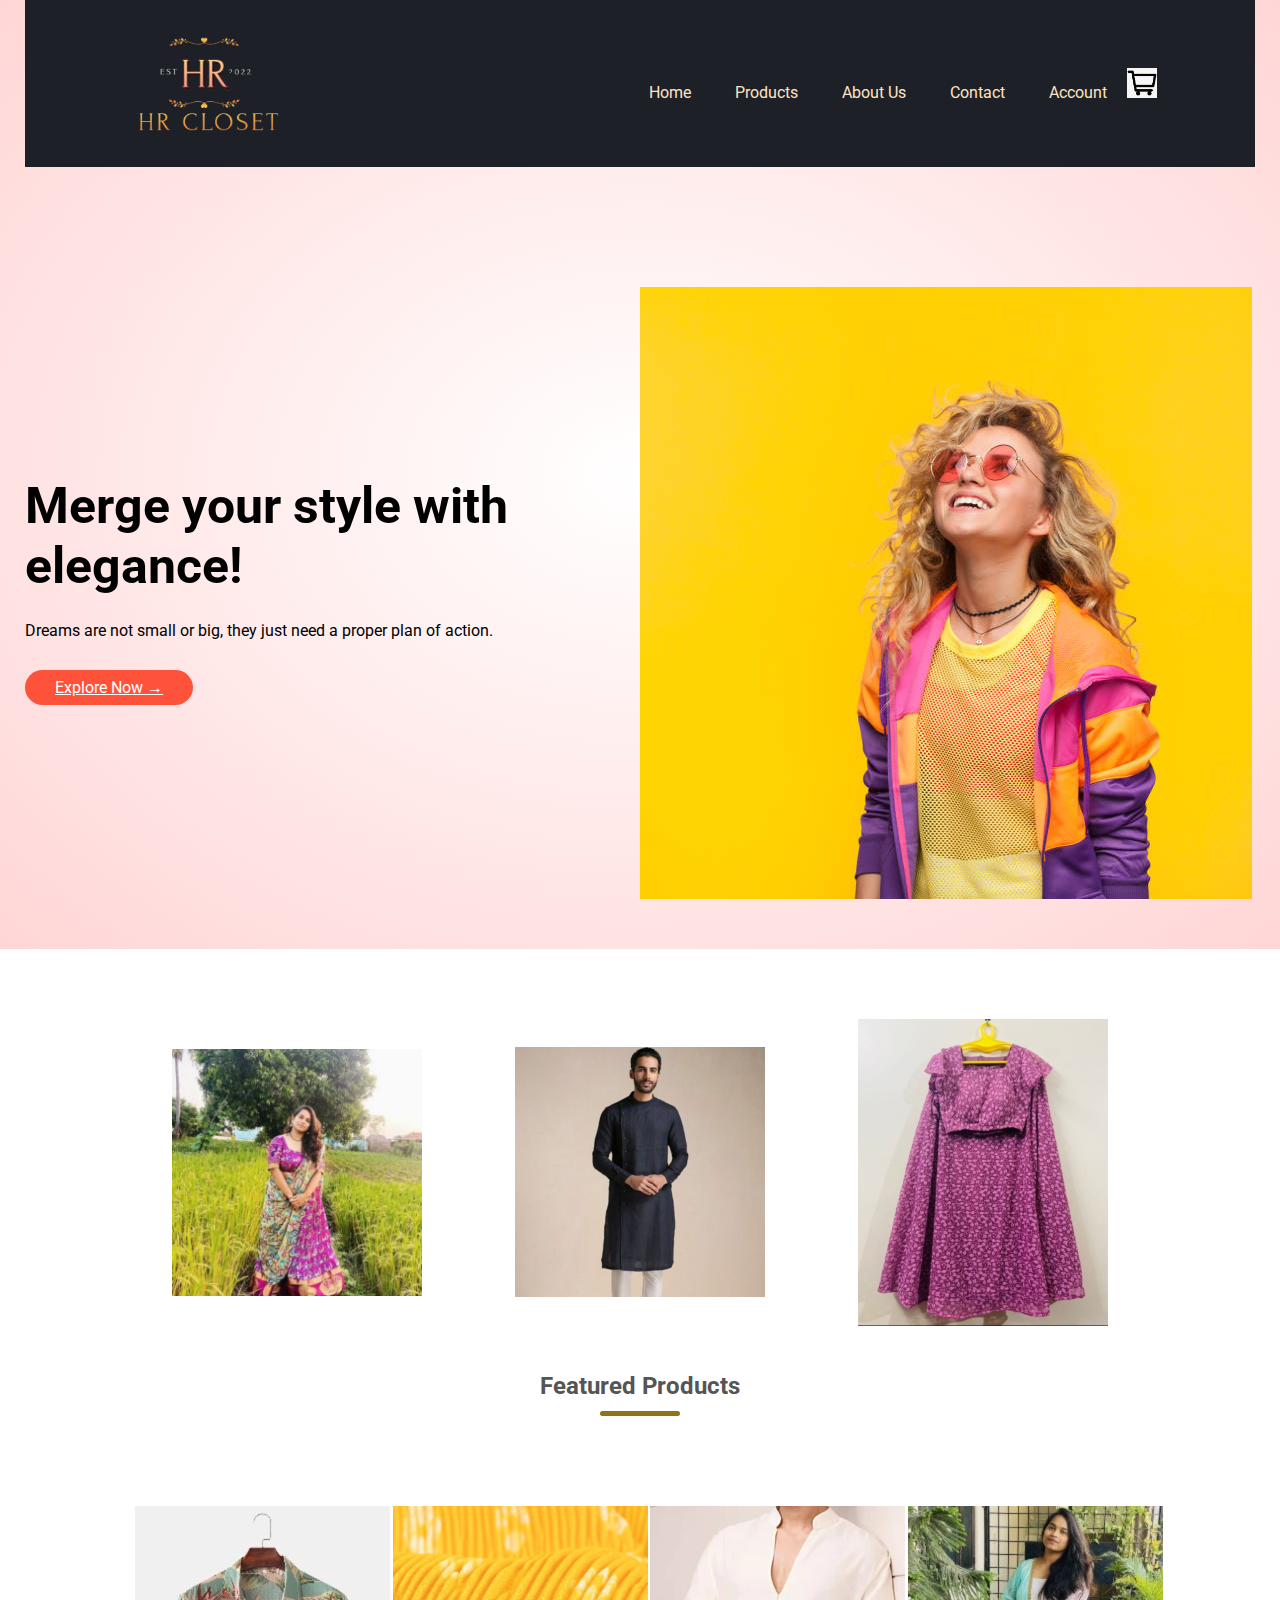
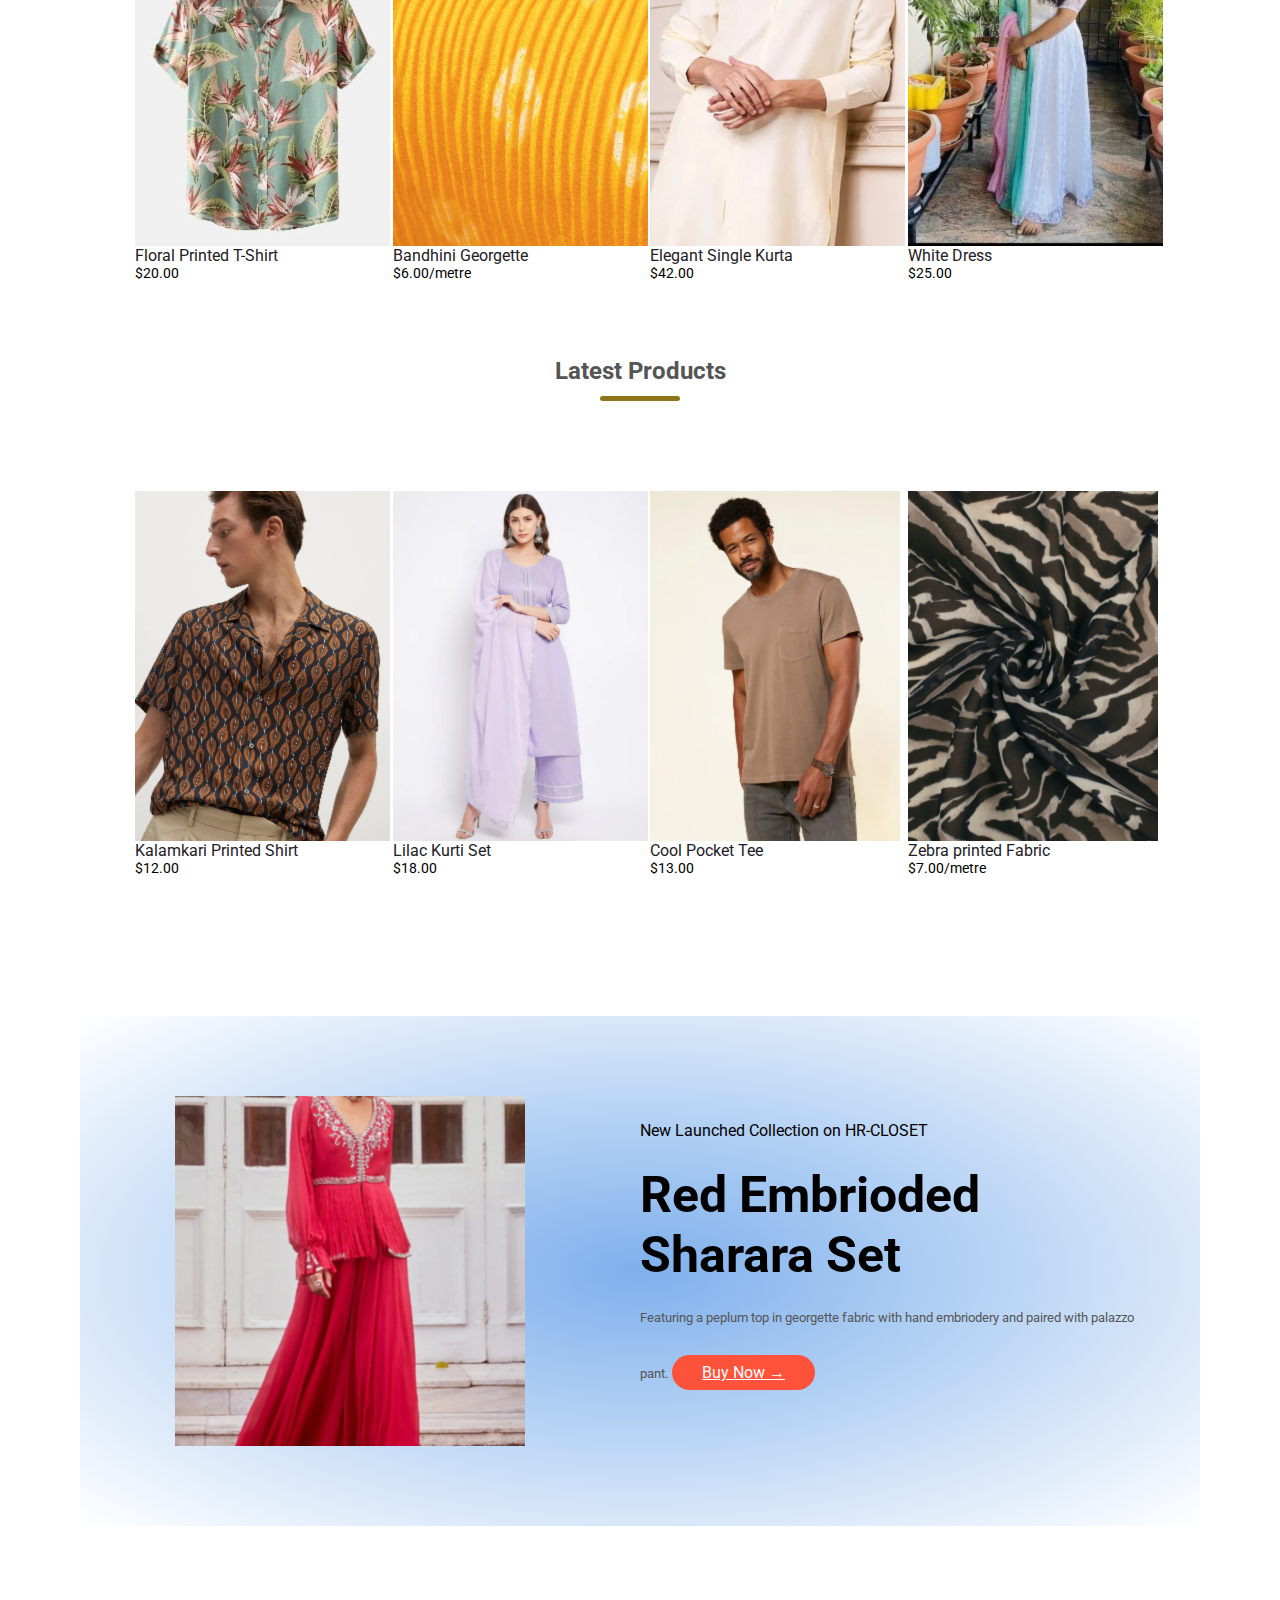
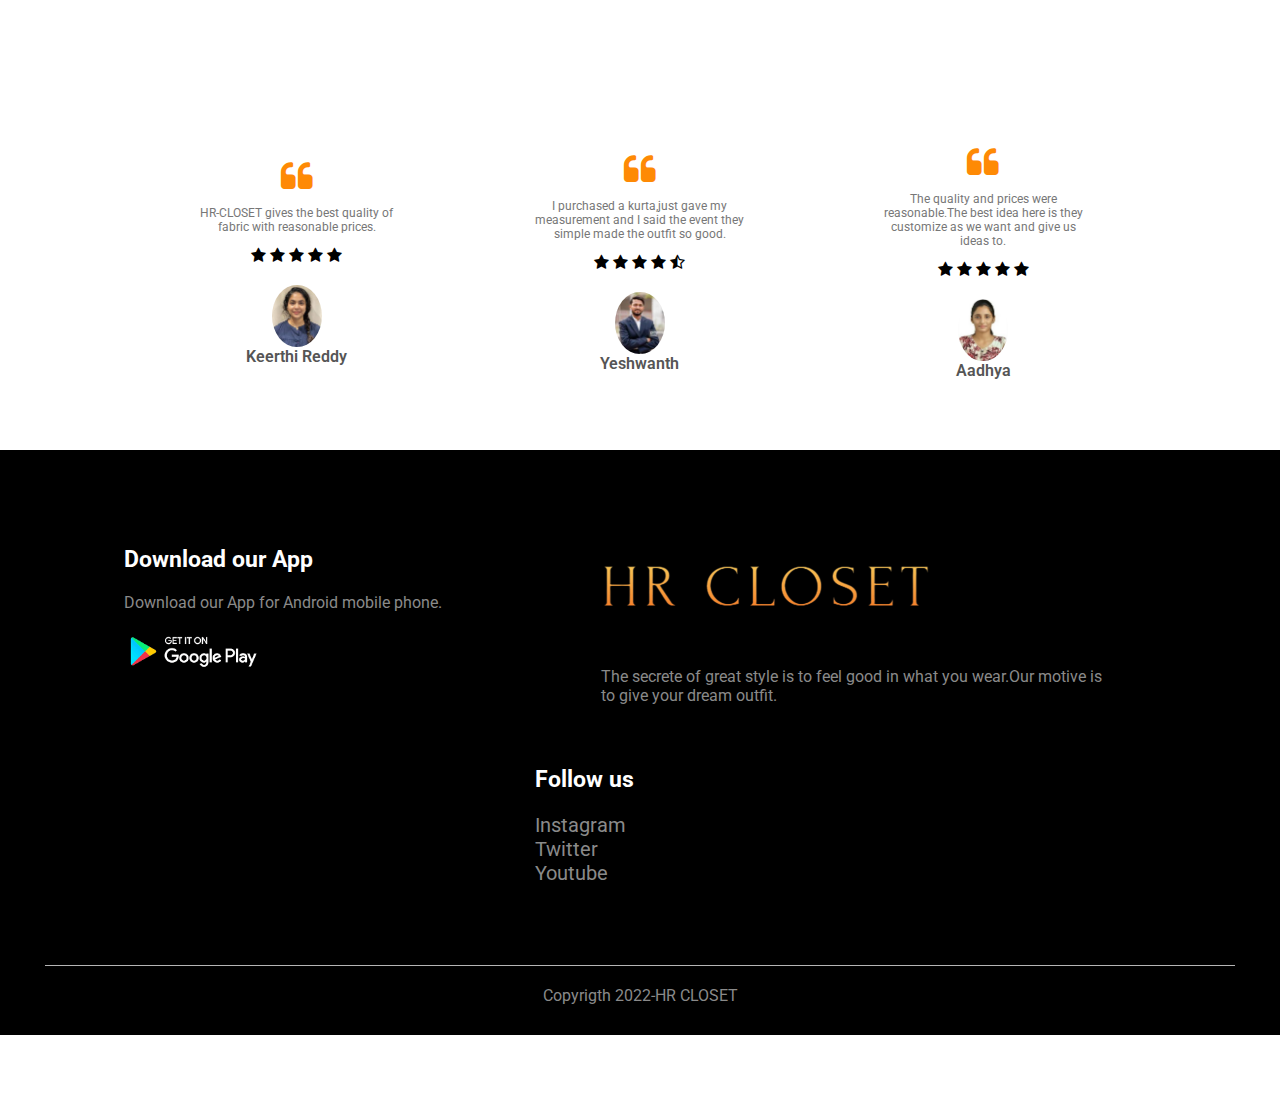
<file: index.html>
<html>
    <head>
        <meta name="viewport" content="width=device-width", intial-scale="1.0">
        <title>HR CLOSET</title>
        <link rel="stylesheet" href="des.css">
        <link href="https://fonts.googleapis.com/css2?family=Roboto:ital,wght@1,300&display=swap" rel="stylesheet">
        <link rel="stylesheet" href="https://cdnjs.cloudflare.com/ajax/libs/font-awesome/4.7.0/css/font-awesome.min.css">
        
    </head>
    <body> 
        <div class="header">
        <div class="container">
        <div class = "navbar">
            <nav>
               <img src="HR-removebg-preview.png" class="logo">
                <ul id="menuitems">
                    <li><a href="index.html">Home</a></li>
                    <li><a href="products.html">Products</a></li>
                    <li><a href="">About Us</a></li>
                    <li><a href="">Contact</a></li>
                    <li><a href="">Account</a></li>
                </ul>
           
                <img src="cart2.png" width="30px" height="30px">
                <img src="menu.png" class="menu" onclick="menutoggle()">
            </nav>
            
        </div>
        <div class = "row">
            <div class="col-2">
                <h1>Merge your style with elegance!</h1>
                <p>Dreams are not small or big, they just need a proper plan of action.</p>
                <a href="" class="btn">Explore Now &#8594;</a>
            </div>
            <div class="col-2">
              <img src="pic model.png">
            </div>
        </div>
    </div>
</div>


<!------featured categories------>
<div class="categories">
    <div class="small-container">
         <div class="row">
            <div class="col-3">
              <img src="My project (1).jpg">
            </div>
            <div class="col-3">
                <img src="My project-1.png">
            </div>
            <div class="col-3">
                <img src="My project (2).jpg">
            </div>
           </div>
    </div>
    <!--featured products-->    
    <div class="small-container">
        <h2 class="title">Featured Products</h2>
    <div class="row">
        <div class="col-4">
            <img src="shirt1.jpg" >
            <h4>Floral Printed T-Shirt</h4>
           <p>$20.00</p>
        </div>
        <div class="col-4">
            <img src="fab1.png" >
            <h4>Bandhini Georgette</h4>
           <p>$6.00/metre</p>
        </div>
        <div class="col-4">
            <img src="shirt2.png" >
            <h4>Elegant Single Kurta</h4>
           <p>$42.00</p>
        </div>
        <div class="col-4">
            <img src="dress2.jpg" >
            <h4>White Dress</h4>
           <p>$25.00</p>
        </div>
    </div>  
    <h2 class="title">Latest Products</h2>
    <div class="row">
        <div class="col-4">
            <img src="M1.png" >
            <h4>Kalamkari Printed Shirt</h4>
           <p>$12.00</p>
        </div>
        <div class="col-4">
            <img src="W1.png" >
            <h4>Lilac Kurti Set</h4>
           <p>$18.00</p>
        </div>
        <div class="col-4">
            <img src="M4.png" >
            <h4>Cool Pocket Tee</h4>
           <p>$13.00</p>
        </div>
        <div class="col-4">
            <img src="w5.png" >
            <h4>Zebra printed Fabric</h4>
           <p>$7.00/metre</p>
        </div>
    </div>  
</div>
<!------Offered------>
<div class="offer">
    <div class="small-container">
        <div class="row">
        <div class="col-2">
            <img src="w2.png" class="offer-img">
        </div>
        <div class="col-2">
            <p>New Launched Collection on HR-CLOSET</p>
            <h1>Red Embrioded Sharara Set</h1>
            <small>Featuring a peplum top in georgette fabric with hand embriodery and paired with palazzo pant.</small>
            <a href="" class="btn">Buy Now &#8594;</a>
        </div>
        </div>
    </div>
</div>

<!----testimonial---->
<div class="testimonial">
    <div class="small-container">
        <div class="row">
            <div class="col-3">
                <i class="fa fa-quote-left" ></i>
                <p>HR-CLOSET gives the best quality of fabric with reasonable prices.</p>
                <div class="rating">
                    <i class="fa fa-star" ></i>
                    <i class="fa fa-star" ></i>
                    <i class="fa fa-star" ></i>
                    <i class="fa fa-star" ></i>
                    <i class="fa fa-star" ></i>
                </div>
                <img src="user-1.jpeg">
                <h3>Keerthi Reddy</h3>
            </div>
            <div class="col-3">
                <i class="fa fa-quote-left" ></i>
                <p>I purchased a kurta,just gave my measurement and I said the event they simple made the outfit so good.</p>
                <div class="rating">
                    <i class="fa fa-star" ></i>
                    <i class="fa fa-star" ></i>
                    <i class="fa fa-star" ></i>
                    <i class="fa fa-star" ></i>
                    <i class="fa fa-star-half-o"></i>
                </div>
                <img src="user-2.jpg">
                <h3>Yeshwanth</h3>
            </div>
            <div class="col-3">
                <i class="fa fa-quote-left" ></i>
                <p>The quality and prices were reasonable.The best idea here is they customize as we want and give us ideas to.</p>
                <div class="rating">
                    <i class="fa fa-star" ></i>
                    <i class="fa fa-star" ></i>
                    <i class="fa fa-star" ></i>
                    <i class="fa fa-star" ></i>
                    <i class="fa fa-star" ></i>
                </div>
                <img src="user-3.jpg">
                <h3>Aadhya</h3>
            </div>
        </div>
    </div>
</div>
<!-----footer----->
<div class="footer">
    <div class="container">
        <div class="row">
            <div class="footer col-1">
                <h3>Download our App</h3>
                <p>Download our App for Android mobile phone.</p>
                <div class="app-logo">
                  <img src="app logo.png">
            </div>
            </div>
            <div class="footer col-2">
                <img src="hr.png">
                <p>The secrete of great style is to feel good in what you wear.Our motive is <br>to give your dream outfit.</p>
            </div>
            <div class="footer col-3">
                <h3>Follow us</h3>
                <ul>
                    <li>Instagram</li>
                    <li>Twitter</li>
                    <li>Youtube</li>
                </ul>
            </div>
        </div>
        <hr>
        <p class="copyright">Copyrigth 2022-HR CLOSET</p>
    </div>
</div>
<!----js for toogle menu---->
<script>
    var menuitems= document.getElementById("menuitems");

    menuitems.style.maxHeight="0px";

    function menutoggle(){
    if( menuitems.style.maxHeight == "0px")
    {
        menuitems.style.maxHeight="200px";
    }
    else{
        menuitems.style.maxHeight="0px"
    }
    }
</script>
   </body>
</html>
</file>
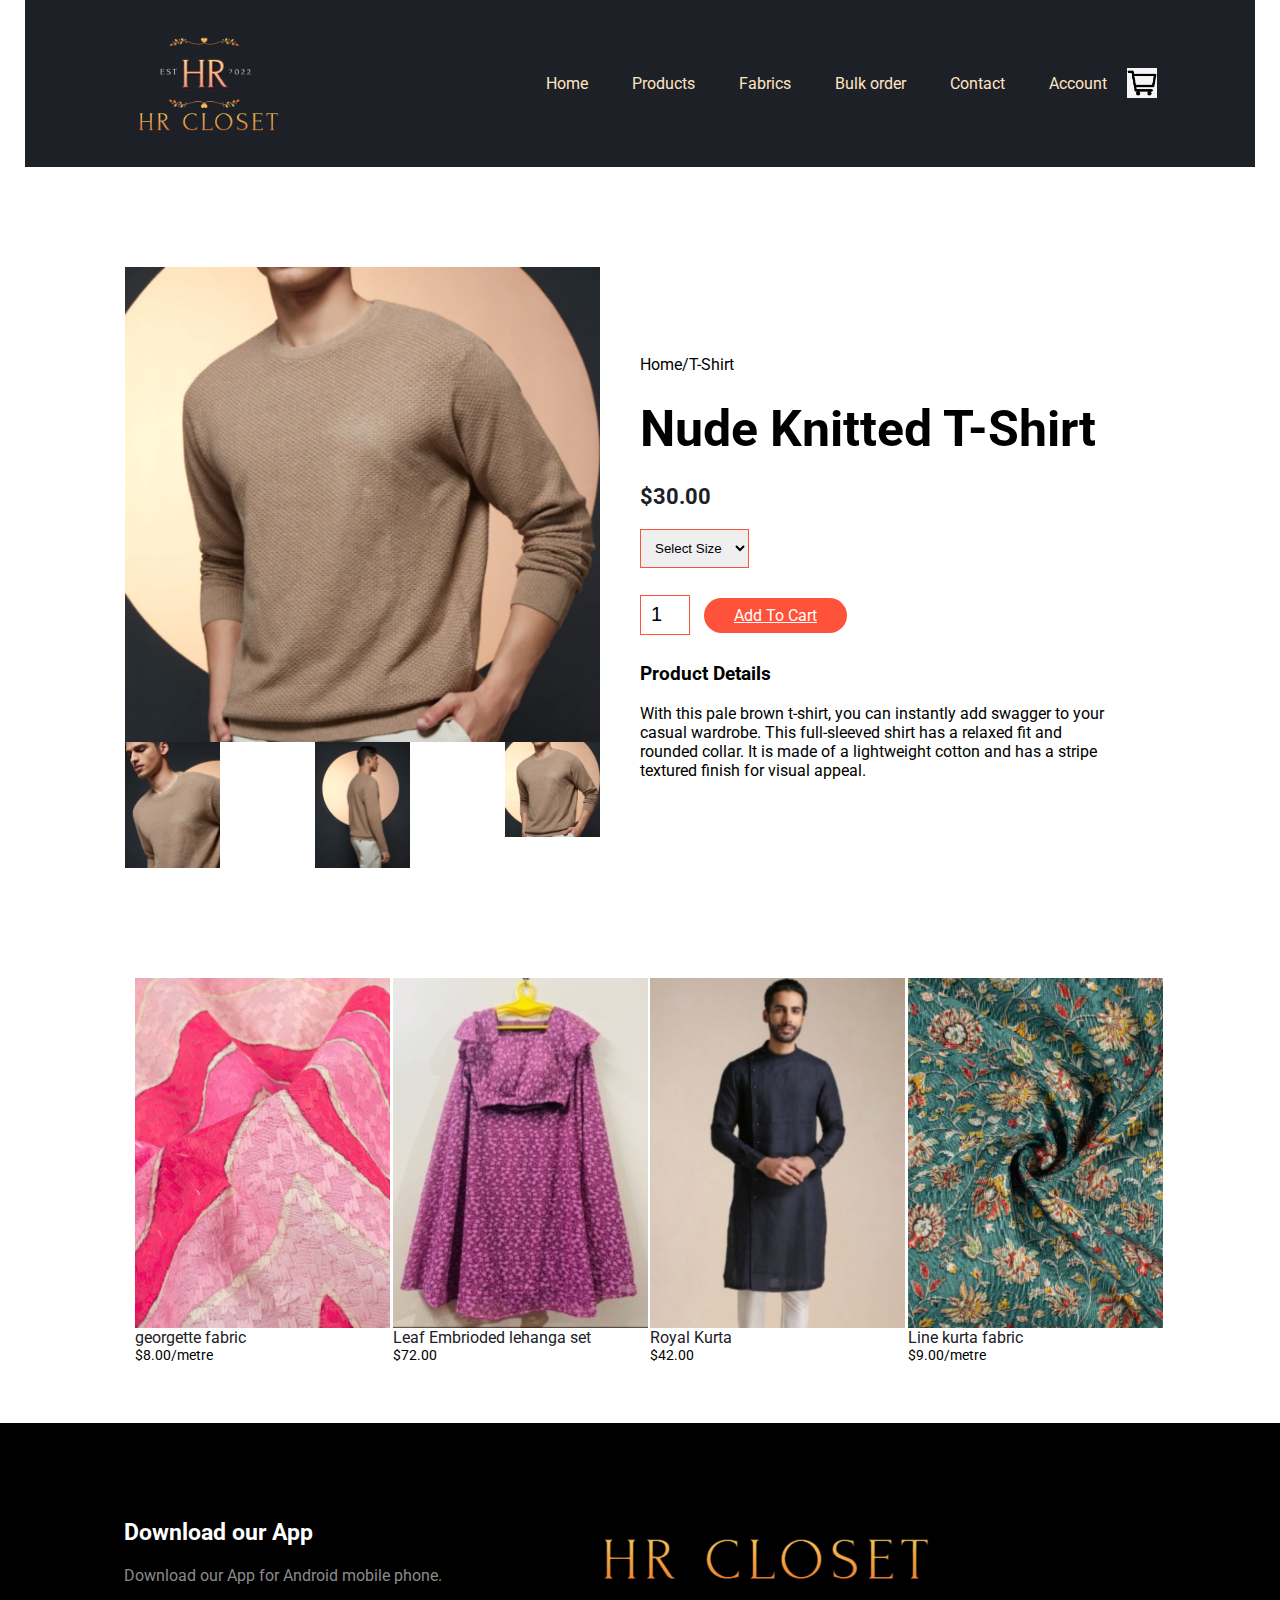
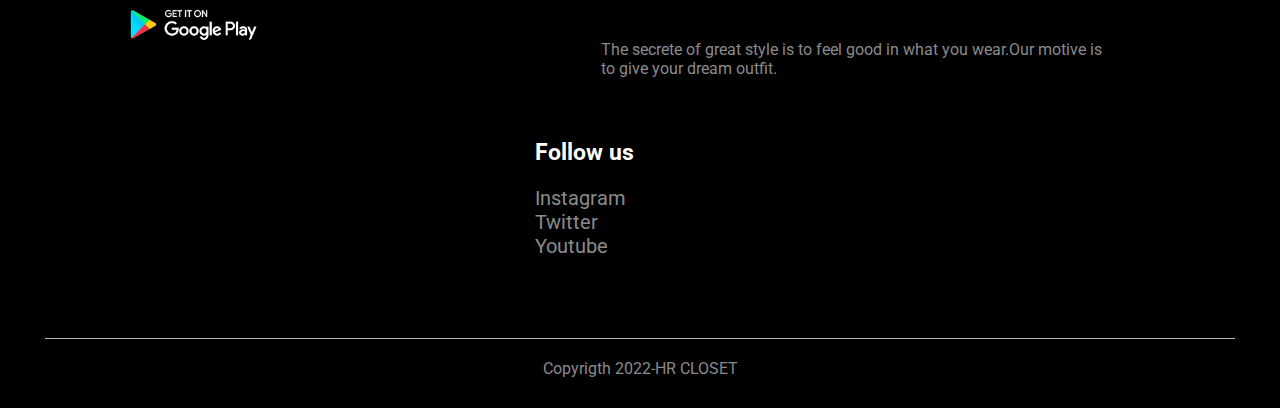
<file: productdetails.html>
<html>
    <head>
        <meta name="viewport" content="width=device-width", intial-scale="1.0">
        <title>All Products-HR CLOSET</title>
        <link rel="stylesheet" href="des.css">
        <link href="https://fonts.googleapis.com/css2?family=Roboto:ital,wght@1,300&display=swap" rel="stylesheet">
        <link rel="stylesheet" href="https://cdnjs.cloudflare.com/ajax/libs/font-awesome/4.7.0/css/font-awesome.min.css">
        
    </head>
    <body> 
        
        <div class="container">
        <div class = "navbar">
            <nav>
               <img src="HR-removebg-preview.png" class="logo">
                <ul id="menuitems">
                    <li><a href="">Home</a></li>
                    <li><a href="">Products</a></li>
                    <li><a href="">Fabrics</a></li>
                    <li><a href="">Bulk order</a></li>
                    <li><a href="">Contact</a></li>
                    <li><a href="">Account</a></li>
                </ul>
           
                <img src="cart2.png" width="30px" height="30px">
                <img src="menu.png" class="menu" onclick="menutoggle()">
            </nav>
            </div>
    </div>
    <!----single product details---->
    <div class="small-container single-product">
        <div class="row">
            <div class="col-2">
               <img src="m3.png" width="100%" id="ProductImg" class="small-img">
               <div class="small-img-row">
                <div class="small-img-col">
                    <img src="m31.png" width="100%" class="small-img">
                </div>
                <div class="small-img-col">
                    <img src="m32.png" width="100%" class="small-img">
                </div>
                <div class="small-img-col">
                    <img src="m3.png" width="100%" class="small-img">
                </div>
               
               </div>
            </div>
            <div class="col-2">
                <p>Home/T-Shirt</p>
                <h1>Nude Knitted T-Shirt</h1>
                <h4>$30.00</h4>
                <select>
                   <option>Select Size</option>
                   <option>XXL</option>
                   <option>XL</option>
                   <option>L</option>
                   <option>M</option>
                   <option>S</option>
                </select>
                <input type="number" value="1">
                <a href="" class="btn">Add To Cart</a>
                <h3>Product Details</h3>
                <br>
                <p>With this pale brown t-shirt, you can instantly add swagger to your casual wardrobe. This full-sleeved shirt has a relaxed fit and rounded collar. It is made of a lightweight cotton and has a stripe textured finish for visual appeal.</p>
                </div>
        </div>
    </div>

   <div class="small-container">
        <div class="row">
    <div class="col-4">
        <img src="p3.png" >
        <h4>georgette fabric</h4>
       <p>$8.00/metre</p>
    </div>
    <div class="col-4">
        <img src="cl1.jpg" >
        <h4>Leaf Embrioded lehanga set</h4>
       <p>$72.00</p>
    </div>
    <div class="col-4">
        <img src="cl4.png" >
        <h4>Royal Kurta</h4>
       <p>$42.00</p>
    </div>
    <div class="col-4">
        <img src="c5.png" >
        <h4>Line kurta fabric</h4>
       <p>$9.00/metre</p>
    </div>
</div>  
  </div>



<!-----footer----->
<div class="footer">
    <div class="container">
        <div class="row">
            <div class="footer col-1">
                <h3>Download our App</h3>
                <p>Download our App for Android mobile phone.</p>
                <div class="app-logo">
                  <img src="app logo.png">
            </div>
            </div>
            <div class="footer col-2">
                <img src="hr.png">
                <p>The secrete of great style is to feel good in what you wear.Our motive is <br>to give your dream outfit.</p>
            </div>
            <div class="footer col-3">
                <h3>Follow us</h3>
                <ul>
                    <li>Instagram</li>
                    <li>Twitter</li>
                    <li>Youtube</li>
                </ul>
            </div>
        </div>
        <hr>
        <p class="copyright">Copyrigth 2022-HR CLOSET</p>
    </div>
</div>
<!----js for toogle menu---->
<script>
    var menuitems= document.getElementById("menuitems");

   

    function menutoggle(){
    if( menuitems.style.maxHeight == "0px")
    {
        menuitems.style.maxHeight="200px";
    }
    else{
        menuitems.style.maxHeight="0px";
    }
}
</script>
<!---js for product gallery--->
<script>
    var ProductImg = document.getElementById("ProductImg");
    var SmallImg = document.getElementsByClassName("small-img");

    SmallImg[0].onclick=function()
    {
        ProductImg.src=SmallImg[0].src;
    }
    SmallImg[1].onclick=function()
    {
        ProductImg.src=SmallImg[1].src;
    }
    SmallImg[2].onclick=function()
    {
        ProductImg.src=SmallImg[2].src;
    }
    SmallImg[3].onclick=function()
    {
        ProductImg.src=SmallImg[3].src;
    }
</script>
   </body>
</html>
</file>
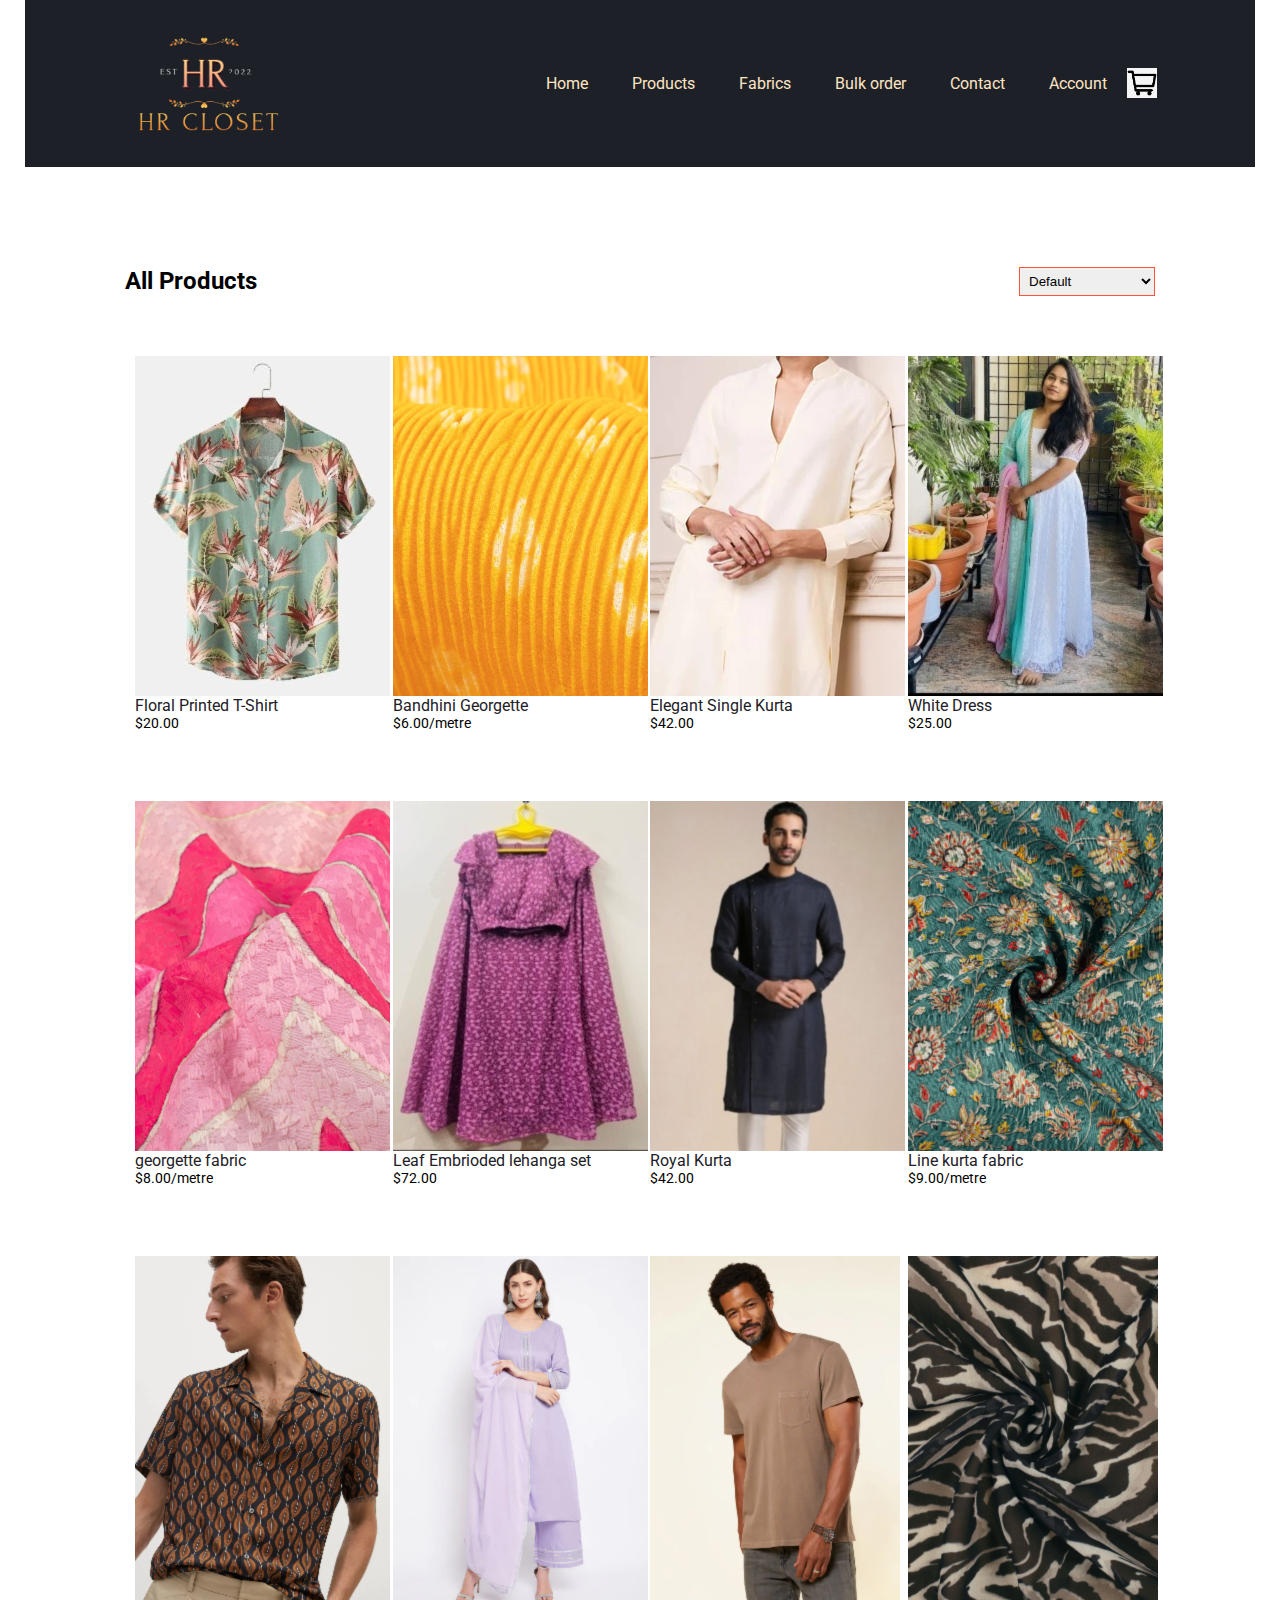
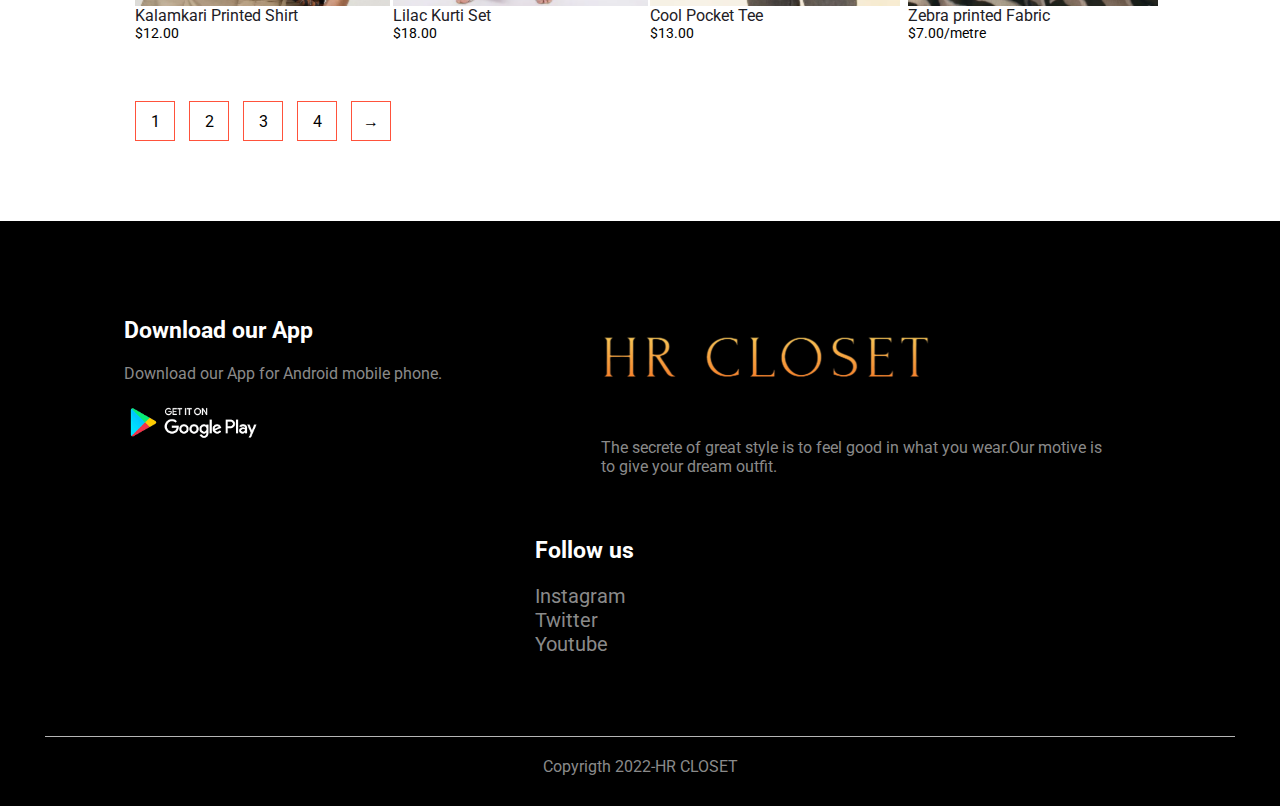
<file: products.html>
<html>
    <head>
        <meta name="viewport" content="width=device-width", intial-scale="1.0">
        <title>All Products-HR CLOSET</title>
        <link rel="stylesheet" href="des.css">
        <link href="https://fonts.googleapis.com/css2?family=Roboto:ital,wght@1,300&display=swap" rel="stylesheet">
        <link rel="stylesheet" href="https://cdnjs.cloudflare.com/ajax/libs/font-awesome/4.7.0/css/font-awesome.min.css">
        
    </head>
    <body> 
        
        <div class="container">
        <div class = "navbar">
            <nav>
               <img src="HR-removebg-preview.png" class="logo">
                <ul id="menuitems">
                    <li><a href="">Home</a></li>
                    <li><a href="">Products</a></li>
                    <li><a href="">Fabrics</a></li>
                    <li><a href="">Bulk order</a></li>
                    <li><a href="">Contact</a></li>
                    <li><a href="">Account</a></li>
                </ul>
           
                <img src="cart2.png" width="30px" height="30px">
                <img src="menu.png" class="menu" onclick="menutoggle()">
            </nav>
            
        </div>
       
    </div>

   <div class="small-container">
        <div class="row row-2">
            <h2>All Products</h2>
            <select>
               <option>Default</option>
               <option>Sort by price</option>
               <option>Sort by popularity</option>
               <option>Sort by sale</option>
            </select>
        </div>
        
       

<div class="row">
    <div class="col-4">
        <img src="shirt1.jpg" >
        <h4>Floral Printed T-Shirt</h4>
       <p>$20.00</p>
    </div>
    <div class="col-4">
        <img src="fab1.png" >
        <h4>Bandhini Georgette</h4>
       <p>$6.00/metre</p>
    </div>
    <div class="col-4">
        <img src="shirt2.png" >
        <h4>Elegant Single Kurta</h4>
       <p>$42.00</p>
    </div>
    <div class="col-4">
        <img src="dress2.jpg" >
        <h4>White Dress</h4>
       <p>$25.00</p>
    </div>
</div>  

<div class="row">
    <div class="col-4">
        <img src="p3.png" >
        <h4>georgette fabric</h4>
       <p>$8.00/metre</p>
    </div>
    <div class="col-4">
        <img src="cl1.jpg" >
        <h4>Leaf Embrioded lehanga set</h4>
       <p>$72.00</p>
    </div>
    <div class="col-4">
        <img src="cl4.png" >
        <h4>Royal Kurta</h4>
       <p>$42.00</p>
    </div>
    <div class="col-4">
        <img src="c5.png" >
        <h4>Line kurta fabric</h4>
       <p>$9.00/metre</p>
    </div>
</div>  

<div class="row">
    <div class="col-4">
        <img src="M1.png" >
        <h4>Kalamkari Printed Shirt</h4>
       <p>$12.00</p>
    </div>
    <div class="col-4">
        <img src="W1.png" >
        <h4>Lilac Kurti Set</h4>
       <p>$18.00</p>
    </div>
    <div class="col-4">
        <img src="M4.png" >
        <h4>Cool Pocket Tee</h4>
       <p>$13.00</p>
    </div>
    <div class="col-4">
        <img src="w5.png" >
        <h4>Zebra printed Fabric</h4>
       <p>$7.00/metre</p>
    </div>
</div>  
<div class="page-btn">
    <span>1</span>
    <span>2</span>
    <span>3</span>
    <span>4</span>
    <span>&#8594;</span>
</div>
   </div>



<!-----footer----->
<div class="footer">
    <div class="container">
        <div class="row">
            <div class="footer col-1">
                <h3>Download our App</h3>
                <p>Download our App for Android mobile phone.</p>
                <div class="app-logo">
                  <img src="app logo.png">
            </div>
            </div>
            <div class="footer col-2">
                <img src="hr.png">
                <p>The secrete of great style is to feel good in what you wear.Our motive is <br>to give your dream outfit.</p>
            </div>
            <div class="footer col-3">
                <h3>Follow us</h3>
                <ul>
                    <li>Instagram</li>
                    <li>Twitter</li>
                    <li>Youtube</li>
                </ul>
            </div>
        </div>
        <hr>
        <p class="copyright">Copyrigth 2022-HR CLOSET</p>
    </div>
</div>
<!----js for toogle menu---->
<script>
    var menuitems= document.getElementById("menuitems");

   

    function menutoggle(){
    if( menuitems.style.maxHeight == "0px")
    {
        menuitems.style.maxHeight="200px";
    }
    else{
        menuitems.style.maxHeight="0px";
    }
}
</script>
   </body>
</html>
</file>
<file: des.css>
*{
    margin:0px;
    padding:0px;
 box-sizing: border-box;
}
body{
    font-family: 'Roboto', sans-serif;

}
.navbar{
    background: #1d2026;
    min-height: 100;
    width: 100%;
    color: #fff;
    position:relative;

}
nav{
    display: flex;
    align-items: center;
    padding: 20px 8%;
}
nav .menu{
    width: 25px;
    margin-right: 20px;
    cursor: pointer;
}
nav .logo{
    width: 160px;
    cursor: pointer;
}
nav ul{
    flex: 1;
    text-align: right;
}
nav ul li{
    display: inline-block;
    list-style: none;
    margin: 0 20px;
}
nav ul li a{
    text-decoration: none;
    color: bisque;
}
nav ul li ::after{
    content: '';
    height: 3px;
    width: 0;
    background: #009688;
    left:0;
    bottom: -10px;
    transition: 0.5s;
}
nav ul li:hover::after{
    width: 100%;

}
nav .cart{
    width: 225px;
    height:225px;
}
.container{
    max-width: 1300px;
    margin:auto;
    padding-left: 25px;
    padding-right: 25px;


}
.row{
    display: flex;
    align-items: center;
    flex-wrap: wrap;
    justify-content: space-around;
}
.col-2{
    flex-basis: 50%;
    min-width: 300px;
}
.col-2 img{
    max-width: 100%;
    padding:50px 0;
}
.col-2 h1{
    font-size: 50px;
    line-height: 60px;
    margin: 25px 0;
    }
.btn{
    display:inline-block;
    background: #ff523b;
    color: #fff;
    padding: 8px 30px;
    margin: 30px 0;
    border-radius: 30px;
    transition: background 0.5s;
}
.btn:hover{
background: #b38481;
}
.header{
    background: radial-gradient(#fff ,#ffd6d6);
}
.header .row{
    margin-top: 70px;
}
.categories{
    margin: 70px 0;
}
.col-3{
    flex-basis:30px;
    min-width: 250px;
    margin-bottom: 30px;
}
.col-3 img{
    width: 100%;
}
.small-container{
    max-width: 1080px;
    margin: auto;
    padding-left: 25px;
    padding-right: 25px;
}
.col-4{
    flex-basis: 25%;
    padding: 10px;
    min-width: 200px;
    margin-bottom: 50px;
    transition:transform 0.5s;
}
.col-4 {
width: 100%;
}
.title{
    text-align: center;
    margin: 0 auto 80px;
    position: relative;
    line-height: 60px;
    color:#555 ;
}
.title::after{
    content: '';
    background: #8e7618;
    width: 80px;
    height: 5px;
    border-radius: 5px;
    position: absolute;
    bottom: 0;
    left: 50%;
    transform: translateX(-50%);
}
h4{
    color: #1d2026;
    font-weight: normal;
}
.col-4 p{
    font-size: 14px;
}
.col-4:hover{
    transform: translateY(-5px);
}
/*----offer----*/
.offer{
    background: radial-gradient(rgb(126, 176, 236),#fff);
    margin: 80px;
    padding: 30px 0;
}
.col-2 .offer-img{
    padding: 50px;
}
small{
    color: #555;
}

/*-----testimonial-----*/
.testimonial{
    padding-top: 100px ;
}
.testimonial .col-3{
    text-align:center;
    padding: 40px 20px;
}
.testimonial .col-3 img{
    width: 50px;
    margin-top:20px;
    border-radius: 50%;
}
.testimonial .col-3:hover{
    transform: translateY(-10px);
}
.fa.fa-quote-left{
    font-size: 34px;
    color: #fe8a05;
}
.col-3 p{
    font-size: 12px;
    margin: 12px 0 ;
    color:#777;
}
.testimonial .col-3 h3{
    font-weight: 600;
    color: #555;
    font-size: 16px;
}
/*-----footer-----*/
.footer{
    background: #000;
    color: #8a8a8a;
    font-size: 20px;
    padding: 30px  20px;
}
.footer p{
    font-size: 16px;
    color: #8a8a8a;
}
.footer h3{
    color: #fff;
    margin-bottom: 20px;
}
.footer-col-1,.footer-col-2, .footer-col-3{
    min-width: 250px;
    margin-bottom: 20px;
}
.footer-col-1{
    flex-basis: 30%;
}
.footer-col-2{
    flex: 1;
    text-align: center;
}
.footer-col-2 img{
    width: 180px;
    margin-bottom: 20px;
}
.footer-col-3{
    flex-basis: 12%;
    text-align: center;
}
ul{
    list-style-type: none;
}
.app-logo{
    margin-top: 20px;
}
.app-logo img{
    width: 140px;
}
.footer hr{
    border: none;
    background: #b5b5b5;
    height: 1px;
    margin: 20px 0;
}
.copyright{
    text-align: center;
}
.menu{
    width: 28px;
    margin-left: 20px;
    display: none;
}
/*----media query menu----*/
@media only screen and  (max-width: 800px){
    nav ul{
        position: absolute;
        top: 70px;
        left: 0;
        background: #333;
        width: 100%;
        overflow: hidden;
        transition: max-height 0.5s;
    }
    nav ul li{
        display: block;
        margin-right:50px;
        margin-top: 10px;
        margin-bottom: 10px;
    }
    nav ul li a{
        color: #fff;
    }
    .menu{
        display: block;
        cursor: pointer;
    }
}
/*------all products------*/
.row-2{
    justify-content: space-between;
    margin: 100px auto 50px;
}
select{
    border: 1px solid #ff523b;
    padding: 5px;
}
select:focus{
    outline: none;
}
.page-btn{
    margin: 0 auto 80px;
}
.page-btn span{
  display: inline-block;
  border: 1px solid #ff523b;
  margin-left: 10px;
  width:40px;
  height:40px;
  text-align: center;
  line-height: 40px;
  cursor: pointer;
}
.page-btn span:hover{
    background:#ff523b;
    color: #fff;
}
/*--single produt details--*/
.single-product{
    margin:80px;
}
.single-product .col-2 img{
    padding: 0;
}
.single-product .col-2{
    padding: 20px;
}
.single-product h4{
    margin: 20px 0;
    font-size: 22px;
    font-weight: bold;
}
.single-product select{
    display: block;
    padding: 10px;
    margin-top: 20px;
}
.single-product input{
    width: 50px;
    height: 40px;
    padding-left: 10px;
    font-size: 20px;
    margin-right: 10px;
    border: 1px solid #ff523b;
}
input:focus{
    outline: none;
}
.small-img-row{
    display: flex;
    justify-content: space-between;
}
.small-img-col{
    flex-basis: 20%;
    cursor: pointer;
}






/*----media query for less than 600 screen size----*/
@media only screen and (max-width: 600px){
    .row{
        text-align: center;
    }
    .col-2,col-3{
        flex-basis: 100%;
    }
}
</file>
